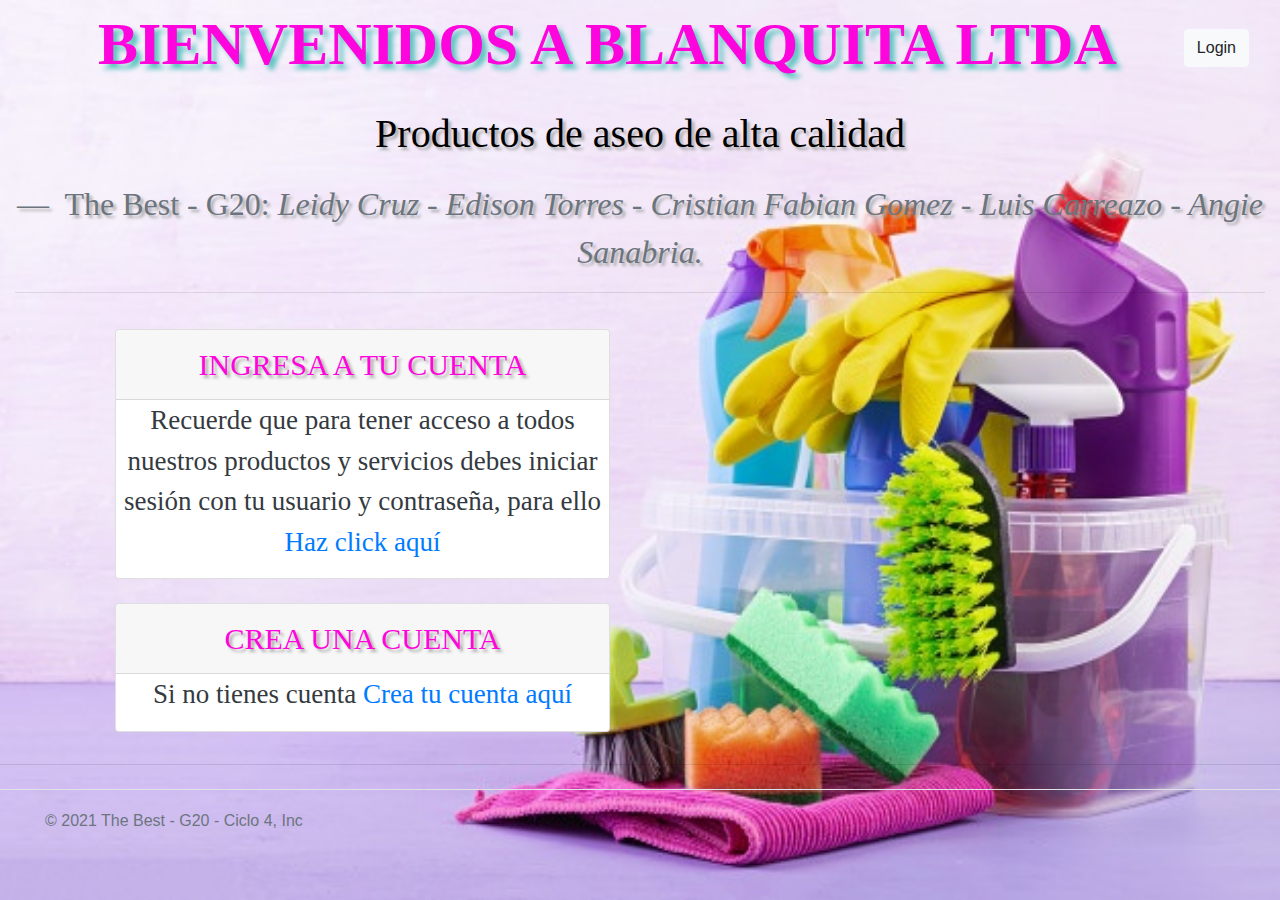
<file: index.html>
<!DOCTYPE html>
<!--
To change this license header, choose License Headers in Project Properties.
To change this template file, choose Tools | Templates
and open the template in the editor.
-->
<html lang="en">
    <head>
        <meta charset="UTF-8">
        <meta http-equiv="X-UA-Compatible" content="IE=edge">
        <meta name="viewport" content="width=device-width, initial-scale=1.0">
        <title>Blanquita LTDA - Home</title>
        <link href="https://cdn.jsdelivr.net/npm/bootstrap@5.1.3/dist/css/bootstrap.min.css" rel="stylesheet" integrity="sha384-1BmE4kWBq78iYhFldvKuhfTAU6auU8tT94WrHftjDbrCEXSU1oBoqyl2QvZ6jIW3" crossorigin="anonymous">
        <link href="//maxcdn.bootstrapcdn.com/bootstrap/4.1.1/css/bootstrap.min.css" rel="stylesheet" id="bootstrap-css" />
        <link rel="stylesheet" href="style/index.css">
        <link rel="stylesheet" href="https://cdn.jsdelivr.net/npm/bootstrap-icons@1.5.0/font/bootstrap-icons.css">
        <link rel="stylesheet" href="https://fonts.googleapis.com/css?family=Sofia">
        <script src="//maxcdn.bootstrapcdn.com/bootstrap/4.1.1/js/bootstrap.min.js"></script>
        <script src="//cdnjs.cloudflare.com/ajax/libs/jquery/3.2.1/jquery.min.js"></script> 
        <script src="https://code.jquery.com/jquery-3.6.0.min.js" integrity="sha256-/xUj+3OJU5yExlq6GSYGSHk7tPXikynS7ogEvDej/m4=" crossorigin="anonymous"></script>
        <script src="/js/login.js"></script>
        <link rel="shortcut icon" href="./limpieza.png">
    </head>
    <body>
        <div class="container-fluid vh-100">
            <nav class="navbar">
                <div class="container d-flex justify-content-center " id= "top">
                    <p>
                        <h1 class="title-center " id="tittle">BIENVENIDOS A BLANQUITA LTDA</h1>
                    </p>
                </div>
                <div class= "d-grid d-md-flex justify-content-md-end">
                    <a href="login.html" class="btn btn-light" >Login</a>
                </div>
            </nav>
            <nav class="navbar-center" id= "top">
                <div class="pt-2">
                    <figure class="text-center">
                        <blockquote class="navbar-footer">
                            <p class="text">Productos de aseo de alta calidad</h2></p>
                        </blockquote>
                        <figcaption class="blockquote-footer">
                            The Best - G20: <cite title="Source Title">Leidy Cruz - Edison Torres - Cristian Fabian Gomez - Luis Carreazo - Angie Sanabria.</cite>
                        </figcaption>
                    </figure>
                </div>
            </nav>
            <hr/>
            <div class="container-fluid vh-100 " style="margin-top: 20x;" >
                <div class="container d-flex justify-content-left" style="margin-top: 20px;">
                    <div class="rounded d-flex justify-content-left" >
                        <div class="col-md-6 col-sm-12 shadow-lg">
                            <div class="container unauthenticated">
                                <div class="pt-3 row">
                                    <div class="col 3 text-dark" style="margin-top: 10x;">
                                        <div class="card text-center mb-2 ">
                                            <div class="card-header" > INGRESA A TU CUENTA</div>
                                                <p>Recuerde que para tener acceso a todos nuestros productos y servicios debes iniciar sesión con tu usuario y contraseña, para ello <a href="login.html" class="link-primary">Haz click aquí</a> </p>
                                            </div>
                                            <div>
                                                <div class="pt-3 row">
                                                    <div class="col 3">
                                                        <div class="card text-center mb-3">
                                                            <div class="card-header" >CREA UNA CUENTA</div>
                                                            <p> Si no tienes cuenta <a href="registrar.html" class="link-primary">Crea tu cuenta aquí</a> </p>
                                                        </div>
                                                    </div>
                                                </div>
                                            </div>
                                        </div>
                                    </div>
                                </div>
                            </div>
                        </div>
                    </div>
                </div>
            </div>
            <hr/>
            <footer class="footer d-flex flex-wrap justify-content-between align-items-center py-3 my-4 border-top">
                <div class="col-md-4 d-flex align-items-center">
                    <a href="/" class="mb-3 me-2 mb-md-0 text-muted text-decoration-none lh-1">
                        <svg class="bi" width="30" height="24">
                        <use xlink:href="#bootstrap" />
                        </svg>
                    </a>
                    <span class="text-muted">&copy; 2021 The Best - G20 - Ciclo 4, Inc</span>
                </div>
            </footer>
        </div>
    </body>
</html>
</file>
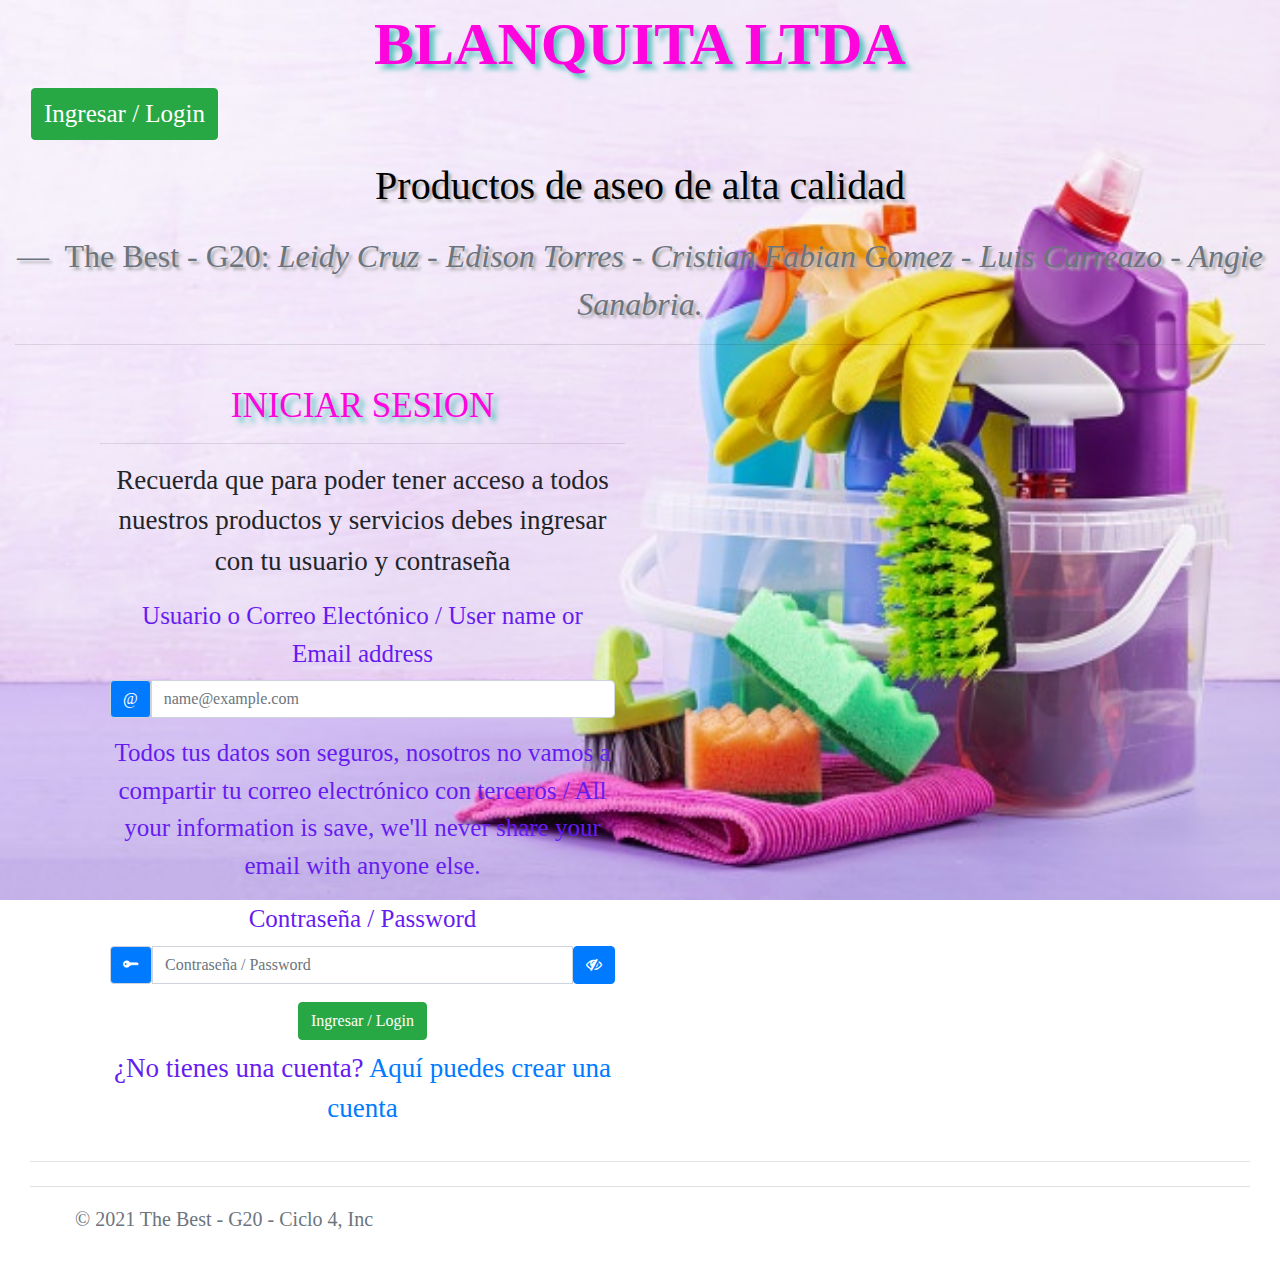
<file: login.html>
<!DOCTYPE html>
<!--
To change this license header, choose License Headers in Project Properties.
To change this template file, choose Tools | Templates
and open the template in the editor.
-->
<html lang="en">
<head>
    <meta charset="UTF-8">
    <meta http-equiv="X-UA-Compatible" content="IE=edge">
    <meta name="viewport" content="width=device-width, initial-scale=1.0">
    <title>Blanquita LTDA - Login</title>
    <link href="https://cdn.jsdelivr.net/npm/bootstrap@5.1.3/dist/css/bootstrap.min.css" rel="stylesheet" integrity="sha384-1BmE4kWBq78iYhFldvKuhfTAU6auU8tT94WrHftjDbrCEXSU1oBoqyl2QvZ6jIW3" crossorigin="anonymous">
    <link href="//maxcdn.bootstrapcdn.com/bootstrap/4.1.1/css/bootstrap.min.css" rel="stylesheet" id="bootstrap-css" />
    <link rel="stylesheet" href="https://cdnjs.cloudflare.com/ajax/libs/font-awesome/4.7.0/css/font-awesome.min.css">
    <link rel="stylesheet" href="style/index.css">
    <link rel="stylesheet" href="https://cdn.jsdelivr.net/npm/bootstrap-icons@1.5.0/font/bootstrap-icons.css">
    <link rel="stylesheet" href="https://fonts.googleapis.com/css?family=Sofia">
    <script src="//maxcdn.bootstrapcdn.com/bootstrap/4.1.1/js/bootstrap.min.js"></script>
    <script src="//cdnjs.cloudflare.com/ajax/libs/jquery/3.2.1/jquery.min.js"></script>
    <script src="https://ajax.googleapis.com/ajax/libs/jquery/3.3.1/jquery.min.js"></script> 
    <script src="https://code.jquery.com/jquery-3.6.0.min.js" integrity="sha256-/xUj+3OJU5yExlq6GSYGSHk7tPXikynS7ogEvDej/m4=" crossorigin="anonymous"></script>
    <script src="/js/login.js"></script>
    <link rel="shortcut icon" href="./limpieza.png">
</head>
<body>
<div class="container-fluid vh-100">
    <nav class="navbar">
        <div class="container d-flex justify-content-center " id= "top">
            <p>
                <h1 class="title-center " id="tittle">BLANQUITA LTDA</h1>
            </p>
        </div>
        <div id= "ingresar1" class= "d-grid d-md-flex justify-content-md-end">
            <button type ="button" class="btn btn-success" id="ingresar" onclick="existeEmail()">Ingresar / Login</button>
        </div>
    </nav>
    <nav class="navbar-center" id= "top">
        <div class="pt-2">
            <figure class="text-center">
                <blockquote class="navbar-footer">
                    <p class="text">Productos de aseo de alta calidad</h2></p>
                </blockquote>
                <figcaption class="blockquote-footer">
                    The Best - G20: <cite title="Source Title">Leidy Cruz - Edison Torres - Cristian Fabian Gomez - Luis Carreazo - Angie Sanabria.</cite>
                </figcaption>
            </figure>
        </div>
    </nav>
    <hr/>
    <div class="container-fluid vh-100 " style="margin-top: 20x;" >
        <div class="container d-flex justify-content-left" style="margin-top: 20px;">
            <div class="rounded d-flex justify-content-left" >
                <div class="col-md-6 col-sm-12 shadow-lg">
                    <div class="text-center" style="margin-top: 20px;">
                            <h1 class="title-center">INICIAR SESION</h1>
                        <hr/>
                        <p>Recuerda que para poder tener acceso a todos nuestros productos y servicios debes ingresar con tu usuario y contraseña</p>
                    </div>
                    <div class="datos" style="margin-top: 10px; margin: 10px;">
                        <div class="text-center">
                            <form action="post" id="ingresar" >
                                <div class="mb-3">
                                    <label for="exampleInputEmail1" class="form-label">Usuario o Correo Electónico / User name or Email address</label>
                                    <div class="input-group mb-3">
                                        <span class="input-group-text text-white bg-primary">@</span>
                                        <input type="email" class="form-control" id="email" aria-describedby="emailHelp" placeholder="name@example.com">
                                    </div>
                                    <div id="emailHelp" class="form-text">Todos tus datos son seguros, nosotros no vamos a compartir tu correo electrónico con terceros / All your information is save, we'll never share your email with anyone else.</div>
                                </div>
                                <div class="mb-3">
                                    <label for="exampleInputPassword1" class="form-label">Contraseña / Password</label>
                                    <div class=" input-group mb-3">
                                        <span class="input-group-text bg-primary"><i class="bi bi-key-fill text-white"></i></span>
                                        <input type="password" class="form-control" id="password" placeholder="Contraseña / Password">
                                        <button id="show_password" class="btn btn-primary" type="button" onclick="mostrarPassword()"><span class="fa fa-eye-slash icon"></span></button>
                                    </div>
                                </div>
                                <div>
                                    <button type ="button" class="btn btn-success"  onclick="existeEmail()">Ingresar / Login</button>
                                    <p class = "text-center mt-2">
                                        ¿No tienes una cuenta?
                                        <a href="registrar.html">Aquí puedes crear una cuenta</a>
                                    </p>                                    
                                </div>
                            </form>
                        </div>
                    </div>
                </div>
            </div>
        </div>
        <hr/>
        <footer class="footer d-flex flex-wrap justify-content-between align-items-center py-3 my-4 border-top">
            <div class="col-md-4 d-flex align-items-center">
                <a href="/" class="mb-3 me-2 mb-md-0 text-muted text-decoration-none lh-1">
                    <svg class="bi" width="30" height="24">
                    <use xlink:href="#bootstrap" />
                    </svg>
                </a>
                <span class="text-muted">&copy; 2021 The Best - G20 - Ciclo 4, Inc</span>
            </div>
        </footer>    
    </div>
    <!--Componentes Bootstrap que necesitan Javascript-->
    <script src="https://cdn.jsdelivr.net/npm/bootstrap@5.1.3/dist/js/bootstrap.bundle.min.js" integrity="sha384-ka7Sk0Gln4gmtz2MlQnikT1wXgYsOg+OMhuP+IlRH9sENBO0LRn5q+8nbTov4+1p" crossorigin="anonymous"></script>
</body>
</html>
</file>
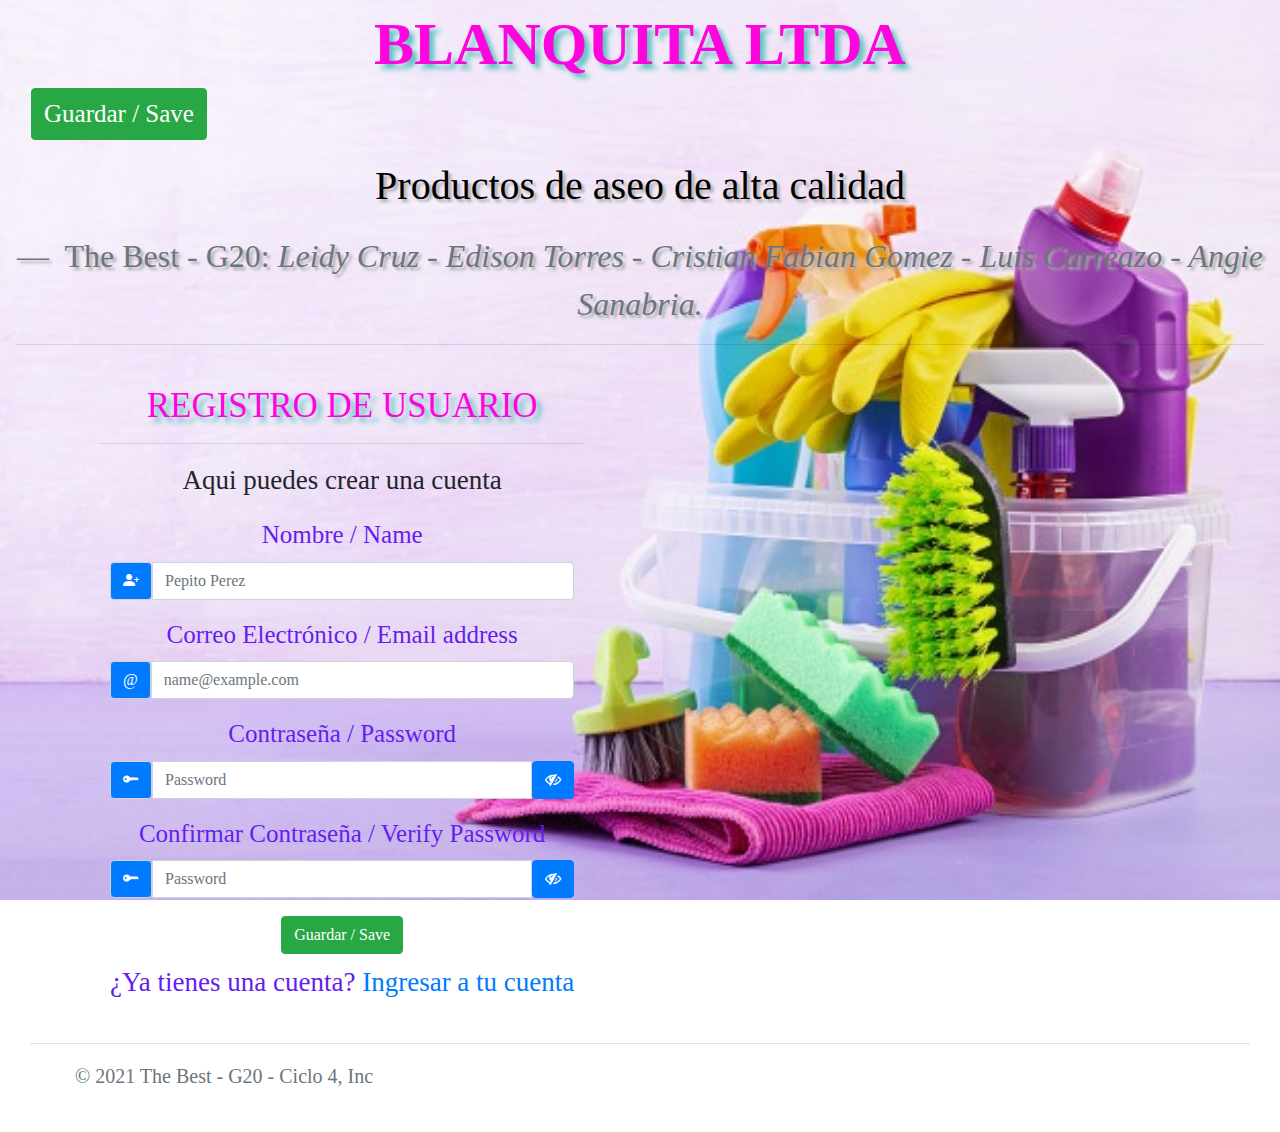
<file: registrar.html>
<!DOCTYPE html>
<!--
To change this license header, choose License Headers in Project Properties.
To change this template file, choose Tools | Templates
and open the template in the editor.
-->
<html lang="en">
<head>
    <meta charset="UTF-8">
    <meta http-equiv="X-UA-Compatible" content="IE=edge">
    <meta name="viewport" content="width=device-width, initial-scale=1.0">
    <title>Blanquita LTDA - Registro</title>
    <link href="https://cdn.jsdelivr.net/npm/bootstrap@5.1.3/dist/css/bootstrap.min.css" rel="stylesheet" integrity="sha384-1BmE4kWBq78iYhFldvKuhfTAU6auU8tT94WrHftjDbrCEXSU1oBoqyl2QvZ6jIW3" crossorigin="anonymous">
    <link href="//maxcdn.bootstrapcdn.com/bootstrap/4.1.1/css/bootstrap.min.css" rel="stylesheet" id="bootstrap-css" />
    <link rel="stylesheet" href="https://cdnjs.cloudflare.com/ajax/libs/font-awesome/4.7.0/css/font-awesome.min.css">
    <link rel="stylesheet" href="style/index.css">
    <link rel="stylesheet" href="https://cdn.jsdelivr.net/npm/bootstrap-icons@1.5.0/font/bootstrap-icons.css">
    <link rel="stylesheet" href="https://fonts.googleapis.com/css?family=Sofia">
    <script src="//maxcdn.bootstrapcdn.com/bootstrap/4.1.1/js/bootstrap.min.js"></script>
    <script src="//cdnjs.cloudflare.com/ajax/libs/jquery/3.2.1/jquery.min.js"></script>
    <script src="https://ajax.googleapis.com/ajax/libs/jquery/3.3.1/jquery.min.js"></script> 
    <script src="https://code.jquery.com/jquery-3.6.0.min.js" integrity="sha256-/xUj+3OJU5yExlq6GSYGSHk7tPXikynS7ogEvDej/m4=" crossorigin="anonymous"></script>
    <script src="/js/registrar.js"></script>
    <link rel="shortcut icon" href="./limpieza.png">
</head>
<body>
    <div class="container-fluid vh-100">
    <nav class="navbar">
        <div class="container d-flex justify-content-center " id= "top">
            <p>
                <h1 class="title-center " id="tittle">BLANQUITA LTDA</h1>
            </p>
        </div>
        <div id= "guardar1" class= "d-grid d-md-flex justify-content-md-end">
            <button type ="button" class="btn btn-success" id="guardar" onclick="validarRegistro()">Guardar / Save</button>
        </div>
    </nav>
    <nav class="navbar-center" id= "top">
        <div class="pt-2">
            <figure class="text-center">
                <blockquote class="navbar-footer">
                    <p class="text">Productos de aseo de alta calidad</h2></p>
                </blockquote>
                <figcaption class="blockquote-footer">
                    The Best - G20: <cite title="Source Title">Leidy Cruz - Edison Torres - Cristian Fabian Gomez - Luis Carreazo - Angie Sanabria.</cite>
                </figcaption>
            </figure>
        </div>
    </nav>
    <hr/>
    <div class="container-fluid vh-100 " style="margin-top: 20x;" >
        <div class="container d-flex justify-content-left" style="margin-top: 20px;">
            <div class="rounded d-flex justify-content-left" >
                <div class="col-md-12 col-sm-12 shadow-lg">
                    <div class="text-center" style="margin-top: 20px;">
                            <h1 class="title-center">REGISTRO DE USUARIO</h1>
                        <hr/>
                        <p>Aqui puedes crear una cuenta</p>
                    </div>
                    <div class="datos" style="margin-top: 10px; margin: 10px;">
                        <div class="text-center">
                            <form action="" id="crearCuenta">
                                    <div class="mb-3">
                                    <label class="form-label">Nombre / Name</label>
                                    <div class=" input-group mb-3">
                                        <span class="input-group-text bg-primary"><i class="bi bi-person-plus-fill text-white"></i></span>
                                        <input type="text" class="form-control" id="nameU" placeholder="Pepito Perez">
                                    </div>
                                </div>
                                <div class="mb-3">
                                    <label for="exampleInputEmail1" class="form-label">Correo Electrónico / Email address</label>
                                    <div class=" input-group mb-3">
                                        <span class="input-group-text text-white bg-primary">@</span>
                                        <input type="email" class="form-control" id="emailC" aria-describedby="emailHelp" placeholder="name@example.com">
                                    </div>
                                </div>
                                <div class="mb-3">
                                    <label for="exampleInputPassword1" class="form-label">Contraseña / Password</label>
                                    <div class=" input-group mb-3">
                                        <span class="input-group-text bg-primary"><i class="bi bi-key-fill text-white"></i></span>
                                        <input type="password" class="form-control" id="passwordC" placeholder="Password">
                                        <button id="show_password" class="btn btn-primary" type="button" onclick="mostrarPassword()"><span class="fa fa-eye-slash icon"></span></button>
                                    </div>
                                </div>
                                <div class="mb-3">
                                    <label for="exampleInputPassword1" class="form-label">Confirmar Contraseña / Verify Password</label>
                                    <div class=" input-group mb-3">
                                        <span class="input-group-text bg-primary"><i class="bi bi-key-fill text-white"></i></span>
                                        <input type="password" class="form-control" id="passwordCC" placeholder="Password">
                                        <button id="show_password2" class="btn btn-primary" type="button" onclick="mostrarPasswordVerification()"><span class="fa fa-eye-slash icon"></span></button>
                                    </div>
                                </div>
                                <div>
                                    <button type ="button" class="btn btn-success" id="guardar" onclick="validarRegistro()">Guardar / Save</button>
                                    <p class = "text-center mt-2">
                                        ¿Ya tienes una cuenta?
                                        <a href="login.html">Ingresar a tu cuenta</a>
                                    </p>
                                </div>
                            </form>
                        </div>
                    </div>
                </div>
            </div>
        </div>
        <footer class="footer d-flex flex-wrap justify-content-between align-items-center py-3 my-4 border-top">
            <div class="col-md-4 d-flex align-items-center">
                <a href="/" class="mb-3 me-2 mb-md-0 text-muted text-decoration-none lh-1">
                    <svg class="bi" width="30" height="24">
                    <use xlink:href="#bootstrap" />
                    </svg>
                </a>
                <span class="text-muted">&copy; 2021 The Best - G20 - Ciclo 4, Inc</span>
            </div>
        </footer>
    </div>   
    
</body>
</html>
</file>
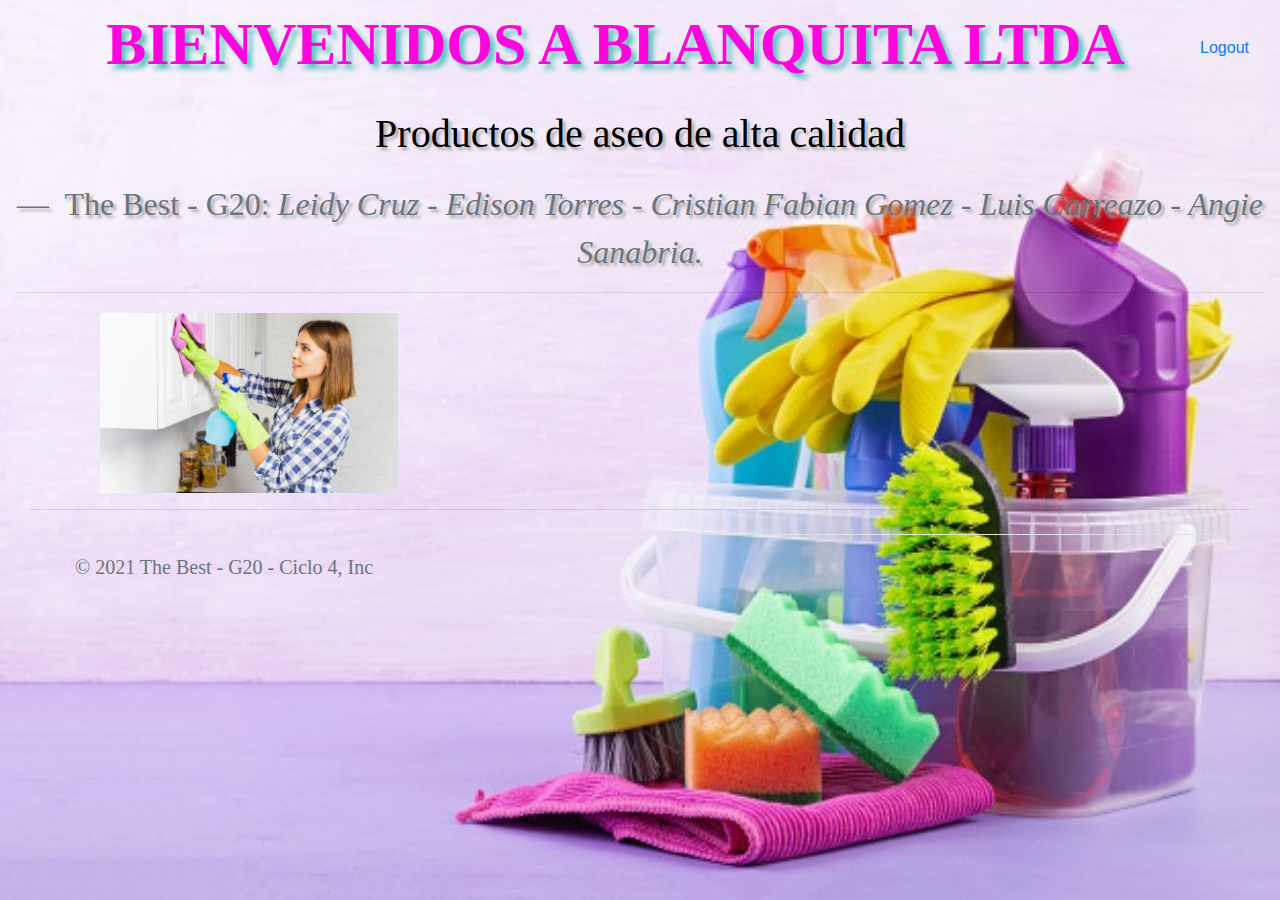
<file: user.html>
<!DOCTYPE html>
<!--
To change this license header, choose License Headers in Project Properties.
To change this template file, choose Tools | Templates
and open the template in the editor.
-->
<html lang="en">
<head>
    <meta charset="UTF-8">
    <meta http-equiv="X-UA-Compatible" content="IE=edge">
    <meta name="viewport" content="width=device-width, initial-scale=1.0">
    <title>Blanquita LTDA - User</title>
    <link href="https://cdn.jsdelivr.net/npm/bootstrap@5.1.3/dist/css/bootstrap.min.css" rel="stylesheet" integrity="sha384-1BmE4kWBq78iYhFldvKuhfTAU6auU8tT94WrHftjDbrCEXSU1oBoqyl2QvZ6jIW3" crossorigin="anonymous">
    <link href="//maxcdn.bootstrapcdn.com/bootstrap/4.1.1/css/bootstrap.min.css" rel="stylesheet" id="bootstrap-css" />
    <link rel="stylesheet" href="https://cdnjs.cloudflare.com/ajax/libs/font-awesome/4.7.0/css/font-awesome.min.css">
    <link rel="stylesheet" href="style/index.css">
    <link rel="stylesheet" href="https://cdn.jsdelivr.net/npm/bootstrap-icons@1.5.0/font/bootstrap-icons.css">
    <link rel="stylesheet" href="https://fonts.googleapis.com/css?family=Sofia">
    <script src="//maxcdn.bootstrapcdn.com/bootstrap/4.1.1/js/bootstrap.min.js"></script>
    <script src="//cdnjs.cloudflare.com/ajax/libs/jquery/3.2.1/jquery.min.js"></script>
    <script src="https://ajax.googleapis.com/ajax/libs/jquery/3.3.1/jquery.min.js"></script> 
    <script src="https://code.jquery.com/jquery-3.6.0.min.js" integrity="sha256-/xUj+3OJU5yExlq6GSYGSHk7tPXikynS7ogEvDej/m4=" crossorigin="anonymous"></script>
    <script src="/js/login.js"></script>
    <link rel="shortcut icon" href="./limpieza.png">
    
</head>
<body>

<div class="container-fluid vh-100">
    <nav class="navbar">
        <div class="container d-flex justify-content-center " id= "top">
            <p>
                <h1 class="title-center " id="tittle">BIENVENIDOS A BLANQUITA LTDA</h1>
            </p>
        </div>
        <div id= "salir" class= "d-grid d-md-flex justify-content-md-end">
             <a href="index.html" class="button-link-danger">Logout</a>
        </div>
    </nav>
    <nav class="navbar-center" id= "top">
        <div class="pt-2">
            <figure class="text-center">
                <blockquote class="navbar-footer">
                    <p class="text">Productos de aseo de alta calidad</h2></p>
                </blockquote>
                <figcaption class="blockquote-footer">
                    The Best - G20: <cite title="Source Title">Leidy Cruz - Edison Torres - Cristian Fabian Gomez - Luis Carreazo - Angie Sanabria.</cite>
                </figcaption>
            </figure>
        </div>
    </nav>
    <hr/>
    <div class="container-fluid vh-100 " style="margin-top: 20x;" >
        <div class="container d-flex justify-content-left" style="margin-top: 20px;">
            <div class="rounded d-flex justify-content-left" >
                <div class="col-md-6 col-sm-12 shadow-lg">
                    <img src="/img/usuario.jpg" class="img-fluid" alt="Persona limpiando">
                </div>
            </div>
        </div>
        <hr/>
        <footer class="footer d-flex flex-wrap justify-content-between align-items-center py-3 my-4 border-top">
            <div class="col-md-4 d-flex align-items-center">
                <a href="/" class="mb-3 me-2 mb-md-0 text-muted text-decoration-none lh-1">
                    <svg class="bi" width="30" height="24">
                    <use xlink:href="#bootstrap" />
                    </svg>
                </a>
                <span class="text-muted">&copy; 2021 The Best - G20 - Ciclo 4, Inc</span>
            </div>
        </footer>    
    </div>
    <!--Componentes Bootstrap que necesitan Javascript-->
    <script src="https://cdn.jsdelivr.net/npm/bootstrap@5.1.3/dist/js/bootstrap.bundle.min.js" integrity="sha384-ka7Sk0Gln4gmtz2MlQnikT1wXgYsOg+OMhuP+IlRH9sENBO0LRn5q+8nbTov4+1p" crossorigin="anonymous"></script>
</body>
</html>
</file>
<file: style/index.css>
body {
    background: url(/img/fondo.jpg) no-repeat center center fixed;
    background-size: 100% 100%;
}

.container-fluid .navbar .container #tittle {
    font-family: "Script MT",Fantasy;
    font-weight: 900;
    font-size: 60px;
    text-shadow: 5px 5px 5px #5fc5c0;
    color: #fd05dc;
}
.container-fluid .navbar #ingresar1 #ingresar {
    font-family: "Script MT",Fantasy;
    font-size: 25px;
}

.container-fluid .pt-2{
    font-family: "Garamond", Fantasy;
    font-size: 40px;
    text-shadow: 3px 3px 3px #ababab;
    color: #000000;

}
.container-fluid .container .rounded .col-md-6 .container .pt-3 .col .card{
    font-family: "Script MT",Fantasy;
    font-size: 25px;
}

.container-fluid .container .rounded .col-md-6 .container .pt-3 .col .card .card-header{
    font-size: 30px;
    text-shadow: 3px 3px 3px #ababab;
    color: #fd05dc;
}

.container-fluid .container .rounded .col-md-6 .text-center p{
    font-family: "Script MT",Fantasy;
    font-size: 27px;
}

.container-fluid .container .rounded .col-md-6 .text-center h1{
    font-family: "Script MT",Fantasy;
    font-size: 35px;
    text-shadow: 5px 5px 5px #5fc5c0;
    color: #fd05dc;
}

.container-fluid .container .rounded .col-md-6 .datos{
    font-family: "Script MT",Fantasy;
    font-size: 25px;
    color: #661cf0;
}

.container-fluid .container .rounded .col-md-6 .text-center .datos #ingresar{
    font-size: 25px;
}

.container-fluid footer{
    font-family: "Script MT",Fantasy;
    font-size: 20px;

}

.container-fluid .navbar #guardar1 #guardar {
    font-family: "Script MT",Fantasy;
    font-size: 25px;
}

.container-fluid .container .rounded .col-md-12 .container .pt-3 .col .card{
    font-family: "Script MT",Fantasy;
    font-size: 25px;
}

.container-fluid .container .rounded .col-md-12 .container .pt-3 .col .card .card-header{
    font-size: 30px;
    text-shadow: 3px 3px 3px #ababab;
    color: #fd05dc;
}

.container-fluid .container .rounded .col-md-12 .text-center p{
    font-family: "Script MT",Fantasy;
    font-size: 27px;
}

.container-fluid .container .rounded .col-md-12 .text-center h1{
    font-family: "Script MT",Fantasy;
    font-size: 35px;
    text-shadow: 5px 5px 5px #5fc5c0;
    color: #fd05dc;
}

.container-fluid .container .rounded .col-md-12 .datos{
    font-family: "Script MT",Fantasy;
    font-size: 25px;
    color: #661cf0;
}

.container-fluid .container .rounded .col-md-12 .text-center .datos #ingresar{
    font-size: 25px;
}
</file>
